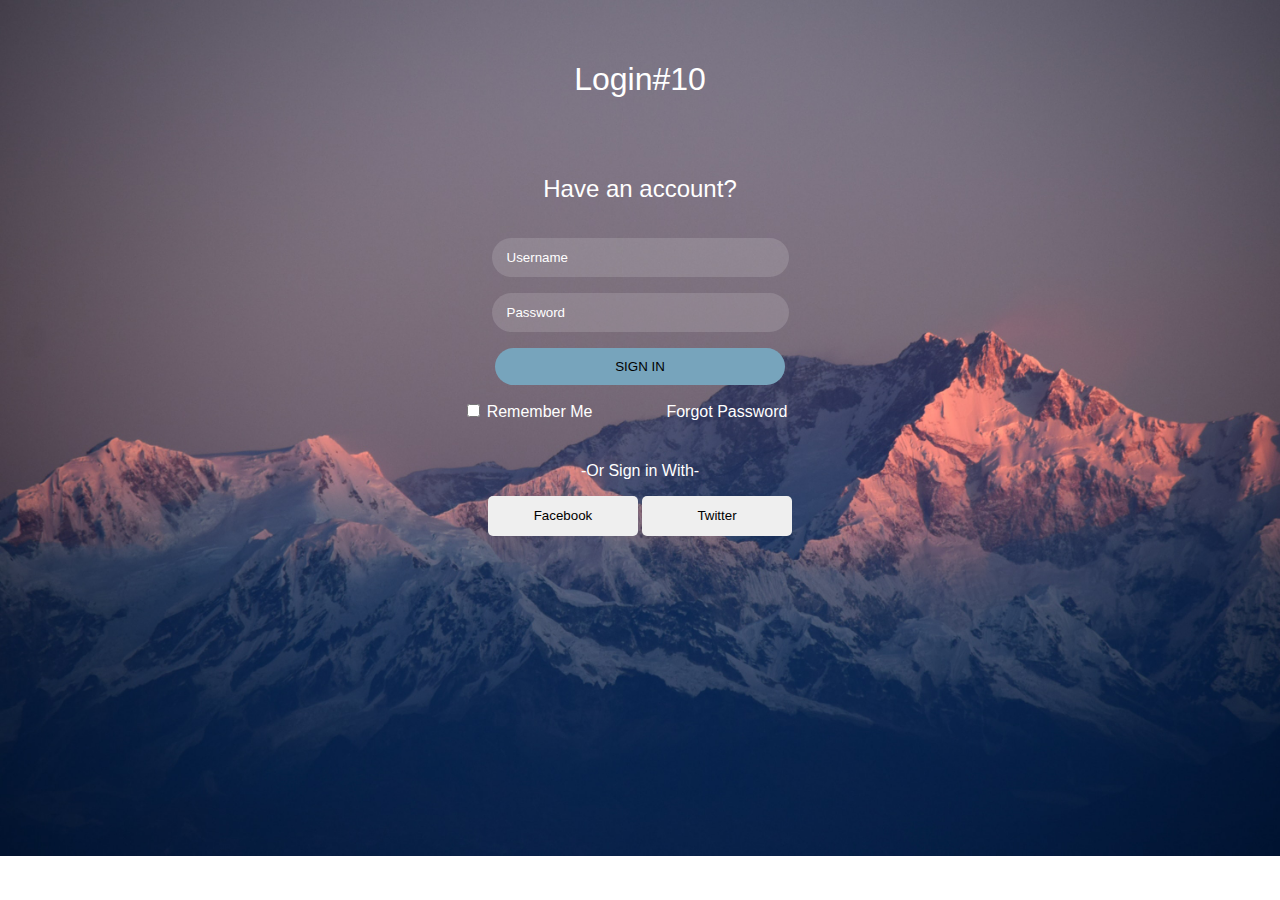
<file: index.html>
<!doctype html>
<html>

    <head>
        <title>Login_form</title>
        <meta name="viewport" content="width=device-width, initial-scale=1.0">
        <link rel="stylesheet" href="style.css">
    </head>

    <body>
        <form action=" ">
            <h1>Login#10</h1>
            <h2>Have an account?</h2>
            <p>
                <input type="text" name="username" id="username" placeholder="Username" required>
            </p>
            <p>
                <input type="password" name="userpw" id="pw" placeholder="Password" required>
            </p>
            <input type="submit" name="signed" id="signed" value="SIGN IN">
            <p>
                <input type="checkbox" name="remember" id="remember" value="remember me">
                <label for="remember">Remember Me</label>

                <a href="" target="_blank">Forgot Password</a>
            </p>
            <p class="signin">
                -Or Sign in With-
            </p>
            <p>
                <input type="button" name="facebook" value="Facebook">
                <input type="button" name="twitter" value="Twitter">
            </p>

        </form>
    </body>

</html>
</file>
<file: style.css>
body {
    text-align: center;
    background-image: url(mountain);
    background-size: cover;
    background-repeat: no-repeat;
}
h1 {
    font-family: 'Segoe UI', Tahoma, Geneva, Verdana, sans-serif;
    color: white;
    font-weight: 400;
    padding: 40px;
}
h2 {
    font-family: -apple-system, BlinkMacSystemFont, 'Segoe UI', Roboto, Oxygen, Ubuntu, Cantarell, 'Open Sans', 'Helvetica Neue', sans-serif;
    color: #ffffff;
    font-weight: 40;
    padding: 15px;
}
[name^="user"] {
    color: #ffffff;
   width: 280px;
   height: 37px;
   border-radius: 50px; 
   border-color: #ffffff3e;
   border-width: 0px;
   background-color: #ffffff25;
   padding-left: 15px;
}
::placeholder {
    color: white;
    opacity: 1;
}
:placeholder-shown {
    color: black;
}
[type="submit"] {
    width: 290px;
    height: 37px;
    border-radius: 50px; 
    border: 0px;
    background-color: rgb(119, 164, 188);
    cursor: pointer;
}
label , a {
    color: white;
    font-family: 'Gill Sans', 'Gill Sans MT', Calibri, 'Trebuchet MS', sans-serif;
    padding-right: 30px;
}
a {
    text-decoration: none;
    padding-left: 40px;
}
p.signin {
    color: white;
    font-family: 'Gill Sans', 'Gill Sans MT', Calibri, 'Trebuchet MS', sans-serif;
    padding-top: 25px;
}
[type="button"] {
    border: 0px;
    border-radius: 5px;
    width: 150px;
    height: 40px;
    cursor: pointer;
}
[type="button"]:hover {
    color: #ffffff;
    background-color: black;

}
/*username and password input fields*/
[name^="user"]:hover {
    background-color: #3c3b3b25;
    border-width: 1px;
    border-style: solid;
    border-color: #ffffff;
}
@media only screen and (max-width: 500px) {
    [type="button"] {
        width: 80%;
        margin-bottom: 10px;
    }
}
</file>
